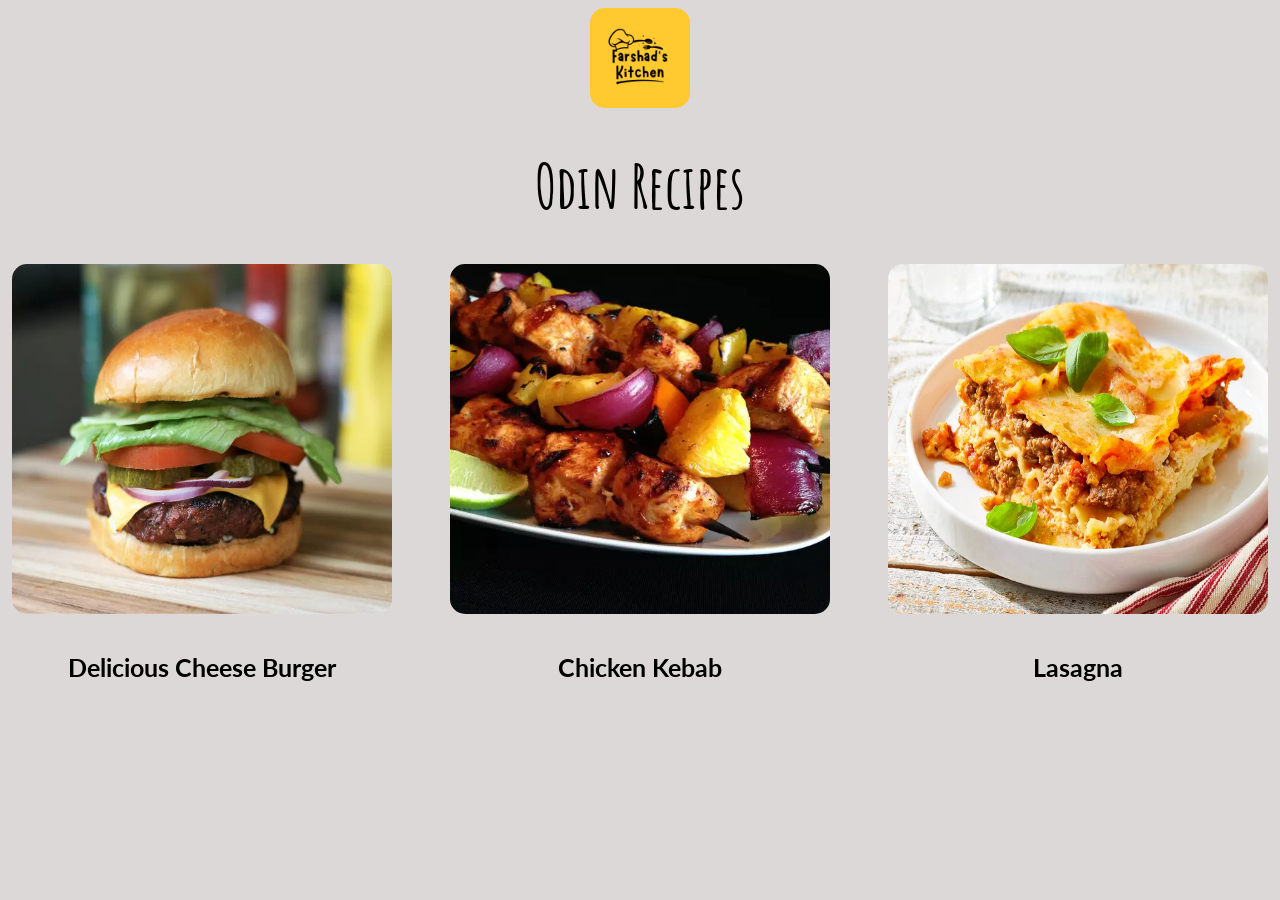
<file: index.html>
<!DOCTYPE html>

<html>
    <head>
        <link rel="stylesheet" href="./css/styles.css"/>
        <title>Recipes</title>	
        <meta charset="utf-8" name="viewport" content="width=device-width, initial-scale=1.0"> 
    </head>
    
    <body>
        <div>
            <a href="index.html"><img id="logo" class="center" src="./img/logo.png"></a>
        </div>   
        <h1 class="heading">Odin Recipes</h1>    
        <div class="content">
            <div class="item">
                <a href="./recipes/burger.html"><img src="./img/burger.jpg"></a>
                <p class="home-paragraph"> Delicious Cheese Burger </p>
            </div>
            <div class="item">
                <a href="./recipes/kebab.html"> <img src="./img/Kebab.jpg"></a>
                <p class="home-paragraph"> Chicken Kebab </p>

            </div>
            <div class="item">
                <a href="./recipes/lasagna.html"><img src="./img/Lasagna.jpg"></a>
                <p class="home-paragraph"> Lasagna </p>
            </div>
        </div>
    </body>
</html>
</file>
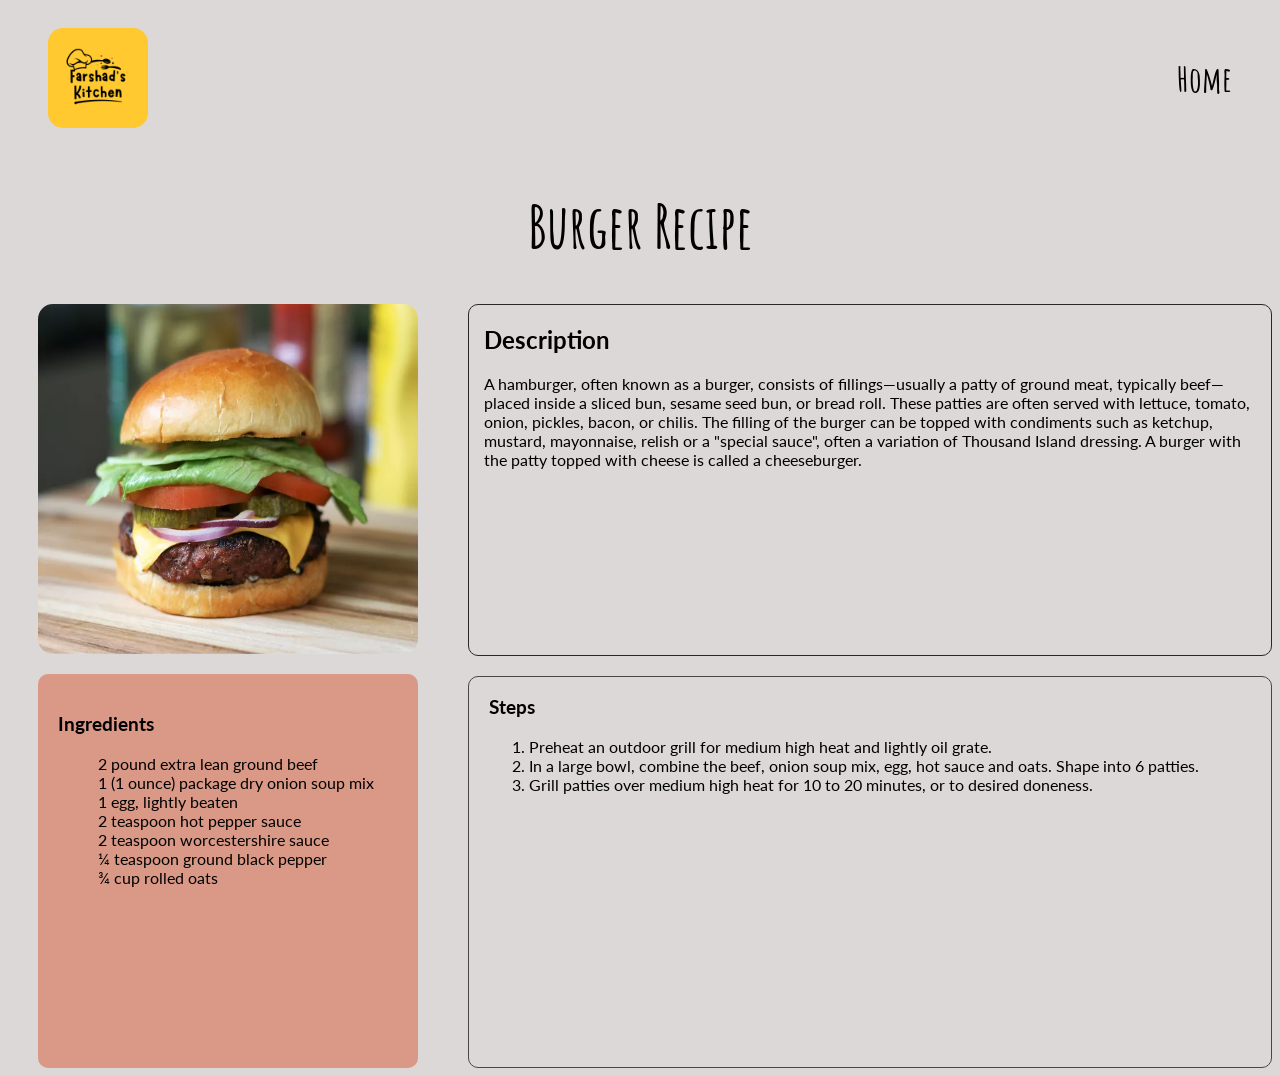
<file: recipes/burger.html>
<!doctype html>
<html lang="en">

<head>
    <meta charset="UTF-8" />
    <meta name="viewport" content="width=device-width, initial-scale=1.0" />
    <title>Burger Recipe</title>
    <link rel="stylesheet" href="../css/styles.css" />
</head>

<body>
    <header class="navbar">
        <a href="index.html"><img id="logo" class="logo" src="../img/logo.png" /></a>
        <nav>
            <a href="../index.html" class="nav-link">Home</a>
        </nav>
    </header>
    <h1>Burger Recipe</h1>
    <div class="content">
        <div class="left">
            <img src="../img/burger.jpg" alt="beef burger" />
            <div class="ingredients-container">
                <h3>Ingredients</h3>

                <ul>
                    <li>2 pound extra lean ground beef</li>
                    <li>1 (1 ounce) package dry onion soup mix</li>
                    <li>1 egg, lightly beaten</li>
                    <li>2 teaspoon hot pepper sauce</li>
                    <li>2 teaspoon worcestershire sauce</li>
                    <li>&frac14 teaspoon ground black pepper</li>
                    <li>&frac34 cup rolled oats</li>
                </ul>
            </div>
        </div>
        <div class="right">
            <div class="right-top">
                <h2>Description</h2>
                <p>
                    A hamburger, often known as a burger, consists of fillings—usually a
                    patty of ground meat, typically beef—placed inside a sliced bun,
                    sesame seed bun, or bread roll. These patties are often served with
                    lettuce, tomato, onion, pickles, bacon, or chilis. The filling of
                    the burger can be topped with condiments such as ketchup, mustard,
                    mayonnaise, relish or a "special sauce", often a variation of
                    Thousand Island dressing. A burger with the patty topped with cheese
                    is called a cheeseburger.
                </p>
                
            </div>
            <div class="steps-container">
                <h3>Steps</h3>
                <ol>
                    <li>
                        Preheat an outdoor grill for medium high heat and lightly oil
                        grate.
                    </li>
                    <li>
                        In a large bowl, combine the beef, onion soup mix, egg, hot sauce
                        and oats. Shape into 6 patties.
                    </li>
                    <li>
                        Grill patties over medium high heat for 10 to 20 minutes, or to
                        desired doneness.
                    </li>
                </ol>
            </div>
        </div>
    </div>
</body>

</html>
</file>
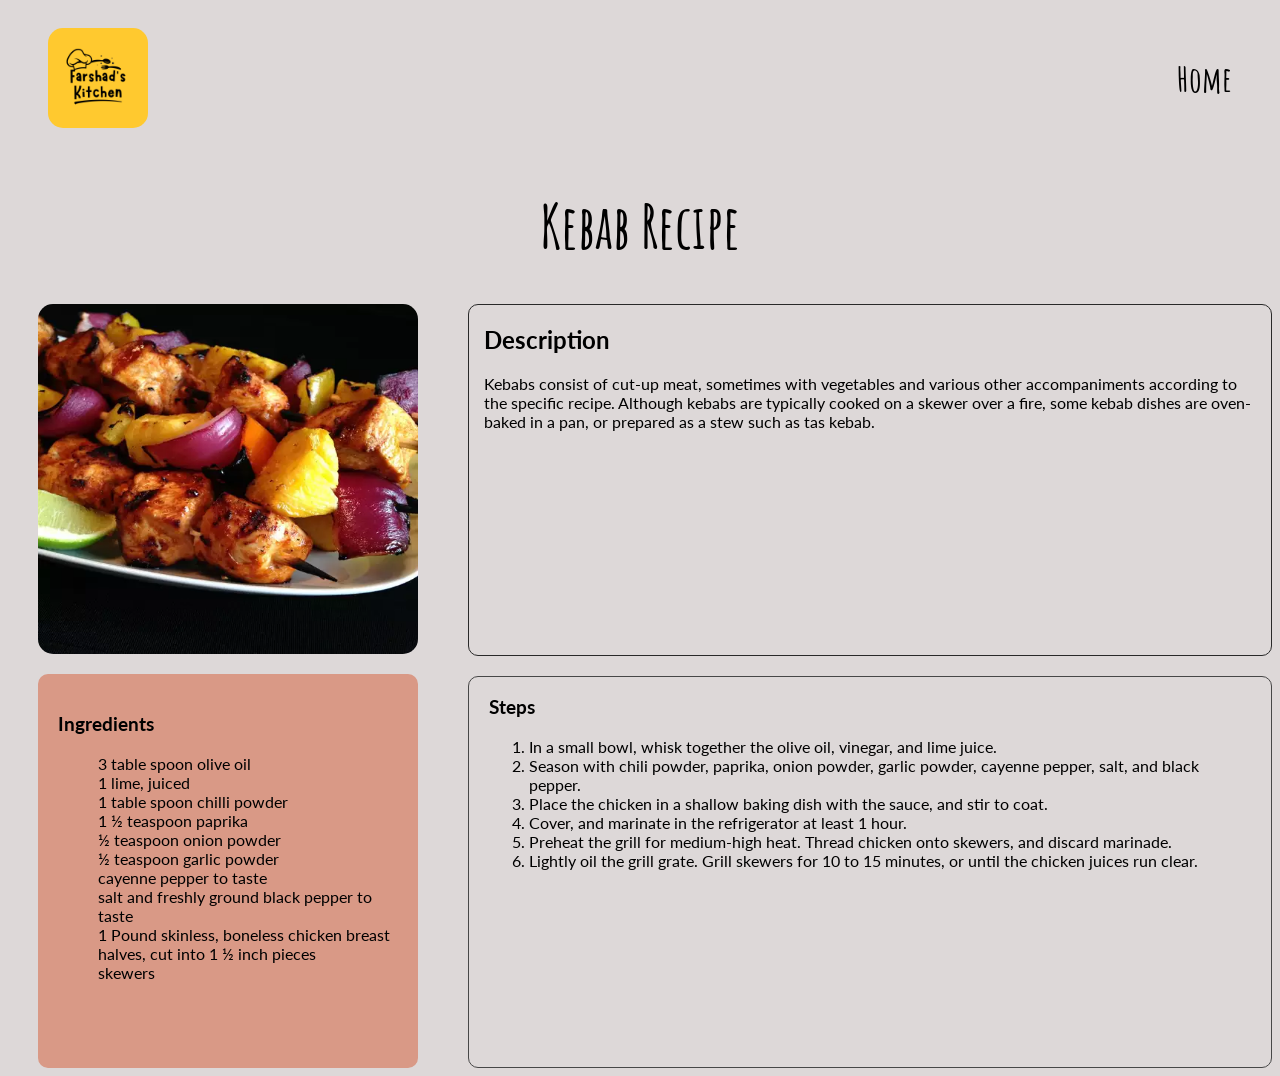
<file: recipes/kebab.html>
<!doctype html>
<html lang="en">

<head>
    <meta charset="UTF-8" />
    <meta name="viewport" content="width=device-width, initial-scale=1.0" />
    <title>Kebab Recipe</title>
    <link rel="stylesheet" href="../css/styles.css" />
</head>

<body>
    <header class="navbar">
        <a href="index.html"><img id="logo" class="logo" src="../img/logo.png" /></a>
        <nav>
            <a href="../index.html" class="nav-link">Home</a>
        </nav>
    </header>
        
    <h1>Kebab Recipe</h1>
    <div class="content">
        <div class="left">
            <img src="../img/Kebab.jpg" alt="Kebabs" />
            <div class="ingredients-container">
                <h3>Ingredients</h3>
                <ul>
                    <li>3 table spoon olive oil</li>
                    <li>1 lime, juiced</li>
                    <li>1 table spoon chilli powder</li>
                    <li>1 &frac12 teaspoon paprika</li>
                    <li>&frac12 teaspoon onion powder</li>
                    <li>&frac12 teaspoon garlic powder</li>
                    <li>cayenne pepper to taste</li>
                    <li>salt and freshly ground black pepper to taste</li>
                    <li>
                        1 Pound skinless, boneless chicken breast halves, cut into 1 &frac12
                        inch pieces
                    </li>
                    <li>skewers</li>
                </ul>
            </div>
        </div>
        <div class="right">
            <div class="right-top">
                <h2>Description</h2>

                <p>
                    Kebabs consist of cut-up meat, sometimes with vegetables and various other
                    accompaniments according to the specific recipe. Although kebabs are
                    typically cooked on a skewer over a fire, some kebab dishes are oven-baked
                    in a pan, or prepared as a stew such as tas kebab.
                </p>

            </div>
            <div class="steps-container">
                <h3>Steps</h3>
                <ol>
                    <li>
                        In a small bowl, whisk together the olive oil, vinegar, and lime juice.
                    </li>
                    <li>
                        Season with chili powder, paprika, onion powder, garlic powder, cayenne
                        pepper, salt, and black pepper.
                    </li>
                    <li>
                        Place the chicken in a shallow baking dish with the sauce, and stir to
                        coat.
                    </li>
                    <li>Cover, and marinate in the refrigerator at least 1 hour.</li>
                    <li>
                        Preheat the grill for medium-high heat. Thread chicken onto skewers, and
                        discard marinade.
                    </li>
                    <li>
                        Lightly oil the grill grate. Grill skewers for 10 to 15 minutes, or
                        until the chicken juices run clear.
                    </li>
                </ol>
            </div>
        </div>
    </div>
</body>

</html>
</file>
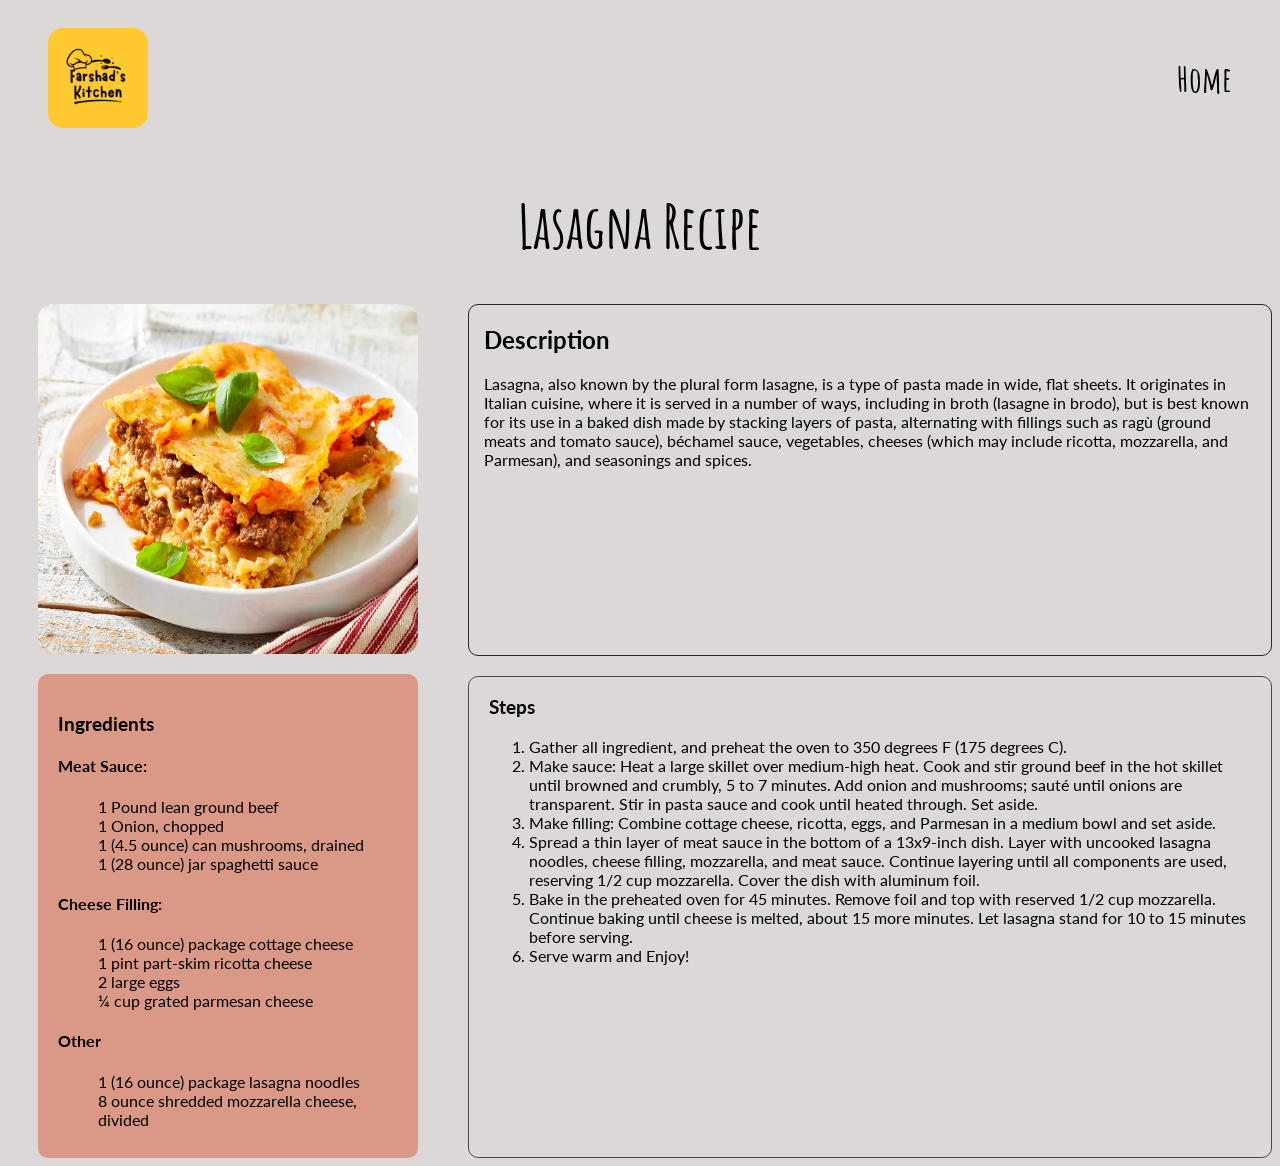
<file: recipes/lasagna.html>
<!doctype html>
<html lang="en">

<head>
    <meta charset="UTF-8" />
    <meta name="viewport" content="width=device-width, initial-scale=1.0" />
    <title>Lasagna Recipe</title>
    <link rel="stylesheet" href="../css/styles.css" />
</head>

<body>
    <header class="navbar">
        <a href="index.html"><img id="logo" class="logo" src="../img/logo.png" /></a>
        <nav>
            <a href="../index.html" class="nav-link">Home</a>
        </nav>
    </header>


    <h1>Lasagna Recipe</h1>
    <div class="content">
        <div class="left">
            <img src="../img/Lasagna.jpg" alt="beef lasagna" />
            <div class="ingredients-container" id="ingredient">
                <h3>Ingredients</h3>
                <h4>Meat Sauce:</h4>
                <ul>
                    <li>1 Pound lean ground beef</li>
                    <li>1 Onion, chopped</li>
                    <li>1 (4.5 ounce) can mushrooms, drained</li>
                    <li>1 (28 ounce) jar spaghetti sauce</li>
                </ul>

                <h4>Cheese Filling:</h4>
                <ul>
                    <li>1 (16 ounce) package cottage cheese</li>
                    <li>1 pint part-skim ricotta cheese</li>
                    <li>2 large eggs</li>
                    <li>&frac14 cup grated parmesan cheese</li>
                </ul>

                <h4>Other</h4>
                <ul>
                    <li>1 (16 ounce) package lasagna noodles</li>
                    <li>8 ounce shredded mozzarella cheese, divided</li>
                </ul>
            </div>
        </div>

        <div class="right">
            <div class="right-top">
                <h2>Description</h2>
                <p>
                    Lasagna, also known by the plural form lasagne, is a type of pasta made in
                    wide, flat sheets. It originates in Italian cuisine, where it is served in
                    a number of ways, including in broth (lasagne in brodo), but is best known
                    for its use in a baked dish made by stacking layers of pasta, alternating
                    with fillings such as ragù (ground meats and tomato sauce), béchamel
                    sauce, vegetables, cheeses (which may include ricotta, mozzarella, and
                    Parmesan), and seasonings and spices.
                </p>
            </div>
             <div class="steps-container" id="steps">
            <h3>Steps</h3>
            <ol>
                <li>
                    Gather all ingredient, and preheat the oven to 350 degrees F (175
                    degrees C).
                </li>
                <li>
                    Make sauce: Heat a large skillet over medium-high heat. Cook and stir
                    ground beef in the hot skillet until browned and crumbly, 5 to 7
                    minutes. Add onion and mushrooms; sauté until onions are transparent.
                    Stir in pasta sauce and cook until heated through. Set aside.
                </li>
                <li>
                    Make filling: Combine cottage cheese, ricotta, eggs, and Parmesan in a
                    medium bowl and set aside.
                </li>
                <li>
                    Spread a thin layer of meat sauce in the bottom of a 13x9-inch dish.
                    Layer with uncooked lasagna noodles, cheese filling, mozzarella, and
                    meat sauce. Continue layering until all components are used, reserving
                    1/2 cup mozzarella. Cover the dish with aluminum foil.
                </li>
                <li>
                    Bake in the preheated oven for 45 minutes. Remove foil and top with
                    reserved 1/2 cup mozzarella. Continue baking until cheese is melted,
                    about 15 more minutes. Let lasagna stand for 10 to 15 minutes before
                    serving.
                </li>
                <li>Serve warm and Enjoy!</li>
            </ol>
        </div>
        </div>

       
    </div>
</body>

</html>
</file>
<file: css/styles.css>
@import url('https://fonts.googleapis.com/css2?family=Amatic+SC:wght@400;700&display=swap');
@import url('https://fonts.googleapis.com/css2?family=Amatic+SC:wght@400;700&family=Lato:ital,wght@0,100;0,300;0,400;0,700;0,900;1,100;1,300;1,400;1,700;1,900&display=swap');

html {
    background-color: #ddd8d8;
    font-family: "Lato", sans-serif;
}

h1 {
    text-align: center;
    font-family: "Amatic SC", sans-serif;
    font-size: 60px;
}

.home-paragraph {
    font-size: 25px;
    font-weight: 700;
}

.content {
    display: flex;
    flex-direction: row;
    justify-content: center;
    gap: 50px;
}

div img {
    width: 380px;
    height: 350px;
    border-radius: 15px;
}

.item {
    display: flex;
    flex-direction: column;
    gap: 10px;
    align-items: center;
    width: 400px;
    text-align: center;
}

#logo {
    width: 100px;
    height:100px;
    margin-left: auto;
    margin-right: auto;
    display: block;
    padding-left: 0;
    padding-right: 0;
}

.item img:hover {
    transform: scale(1.05);
    transition: all ease ;
    border-radius: 15px;
    box-shadow: 0 0 5px rgb(92, 148, 232);
}

.left {
    display: flex;
    flex-direction: column;
    gap: 20px;
    padding-left: 30px;
    width: 420px;
}

.right-top {
    border: 1px solid #292929;
    border-radius: 10px;
    height: 350px;
    padding-left: 15px;
    padding-right: 15px;

}

.steps-container {
    margin-top: 30px;
    border: solid 1px #474747;
    border-radius: 10px;
    padding-left: 20px;
    padding-right: 20px;
    margin-top: 20px;
    width: auto;
    height: 390px;
    
}

ul {
    list-style-type: none;
    text-decoration: none;
}

.ingredients-container{
    border-radius: 10px;
    background-color: #d99986;
    padding:20px;
    flex-grow: 3;
    height: 350px;
}

#ingredient {
    height: 440px;
}

#steps {
    height: 480px;
}

.navbar {
    display: flex;
    justify-content: space-between;
    align-items: center;
    padding: 20px 40px;
}

nav a {
    font-family: "Amatic SC", sans-serif;
    font-size: 35px;
    text-decoration: none;
    margin-left: 20px;
    font-weight: bold;
    color: #000000;
}

nav a:hover {
    color: #ffa500;
}

.logo {
    border-radius: 15px;
}
</file>
